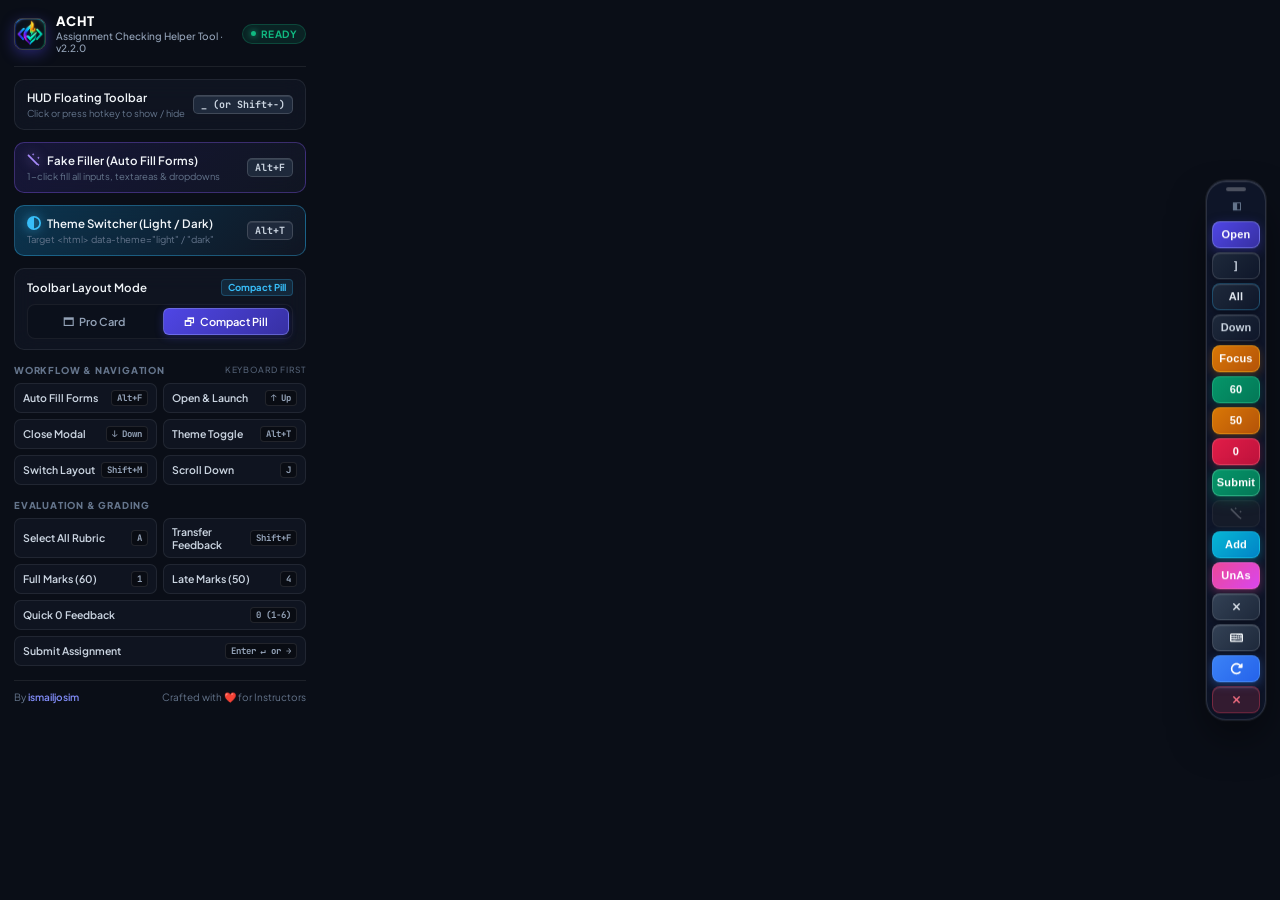
<file: index.html>
<!doctype html>
<html lang="en">

<head>
  <meta charset="UTF-8" />
  <meta http-equiv="X-UA-Compatible" content="IE=edge" />
  <meta name="viewport" content="width=device-width, initial-scale=1.0" />
  <title>ACHT - Assignment Checking Helper Tool</title>
  <link rel="icon" type="image/png" href="./assets/logo.png" />

  <link rel="stylesheet" href="./tools.css" />
  <link rel="stylesheet" href="./CSS/style.css" />
  <link rel="preconnect" href="https://fonts.googleapis.com" />
  <link rel="preconnect" href="https://fonts.gstatic.com" crossorigin />
  <link
    href="https://fonts.googleapis.com/css2?family=Plus+Jakarta+Sans:wght@400;500;600;700;800&family=JetBrains+Mono:wght@500;700&display=swap"
    rel="stylesheet" />
</head>

<body>
  <div>
    <!-- Brand Header -->
    <div class="brand-header">
      <div class="brand-left">
        <img src="./assets/logo.png" class="brand-logo" alt="ACHT Logo" />
        <div class="brand-info">
          <h1>ACHT</h1>
          <p>Assignment Checking Helper Tool · v2.2.0</p>
        </div>
      </div>
      <div class="status-badge">
        <span class="status-dot"></span>
        Ready
      </div>
    </div>

    <!-- Toggle HUD Toolbar Card -->
    <div id="toggle-tools-btn" class="control-card" title="Click to toggle HUD toolbar">
      <div>
        <div class="control-label">
          <span>HUD Floating Toolbar</span>
        </div>
        <div class="control-sub">Click or press hotkey to show / hide</div>
      </div>
      <span class="kbd-pill">_ (or Shift+-)</span>
    </div>

    <!-- Auto Filler Action Card (Fake Filler) -->
    <div id="popup-autofill-btn" class="control-card autofill-card" title="Click to auto fill forms on active tab (Alt+F)">
      <div>
        <div class="control-label">
          <svg class="autofill-sparkle" viewBox="0 0 512 512" width="14" height="14" fill="currentColor" style="vertical-align: -0.125em;"><path d="M224 96l16-32 32-16-32-16-16-32-16 32-32 16 32 16 16 32zm192 128l16-32 32-16-32-16-16-32-16 32-32 16 32 16 16 32zm-22.6 157.4l-317.8-318c-12.5-12.5-32.8-12.5-45.3 0s-12.5 32.8 0 45.3l318 318c12.5 12.5 32.8 12.5 45.3 0s12.3-32.8-.2-45.3zM416 384l-16 32-32 16 32 16 16 32 16-32 32-16-32-16-16-32z"/></svg>
          <span>Fake Filler (Auto Fill Forms)</span>
        </div>
        <div class="control-sub" id="autofill-status-text">1-click fill all inputs, textareas & dropdowns</div>
      </div>
      <span class="kbd-pill">Alt+F</span>
    </div>

    <!-- Light & Dark Theme Toggle Card -->
    <div id="popup-theme-btn" class="control-card theme-card" title="Click to toggle Light / Dark Mode on active tab (Alt+T)">
      <div>
        <div class="control-label">
          <svg class="theme-icon" viewBox="0 0 512 512" width="14" height="14" fill="currentColor" style="vertical-align: -0.125em;"><path d="M448 256c0-106-86-192-192-192V448c106 0 192-86 192-192zM0 256a256 256 0 1 1 512 0A256 256 0 1 1 0 256z"/></svg>
          <span>Theme Switcher (Light / Dark)</span>
        </div>
        <div class="control-sub" id="theme-status-text">Target &lt;html&gt; data-theme="light" / "dark"</div>
      </div>
      <span class="kbd-pill">Alt+T</span>
    </div>

    <!-- Layout Selection Mode (Pro vs Compact) -->
    <div class="control-card layout-selector-card">
      <div class="layout-card-header">
        <span class="control-label">Toolbar Layout Mode</span>
        <span class="layout-status-badge" id="layout-indicator">Pro Card</span>
      </div>
      <div class="layout-toggle-group">
        <button type="button" class="layout-toggle-btn active" id="opt-layout-pro" title="Full Evaluator card with rubrics & quick scores">
          <span class="layout-icon">🗖</span>
          <span>Pro Card</span>
        </button>
        <button type="button" class="layout-toggle-btn" id="opt-layout-compact" title="Slim vertical pill toolbar for laptops & small screens">
          <span class="layout-icon">🗗</span>
          <span>Compact Pill</span>
        </button>
      </div>
    </div>

    <!-- Keyboard Hotkey Cheatsheet -->
    <div class="section-title">
      <span>Workflow & Navigation</span>
      <span style="font-weight: 500; font-size: 8.5px; opacity: 0.8;">KEYBOARD FIRST</span>
    </div>
    <div class="shortcut-grid">
      <div class="shortcut-item">
        <span class="shortcut-name">Auto Fill Forms</span>
        <span class="shortcut-kbd">Alt+F</span>
      </div>
      <div class="shortcut-item">
        <span class="shortcut-name">Open & Launch</span>
        <span class="shortcut-kbd">↑ Up</span>
      </div>
      <div class="shortcut-item">
        <span class="shortcut-name">Close Modal</span>
        <span class="shortcut-kbd">↓ Down</span>
      </div>
      <div class="shortcut-item">
        <span class="shortcut-name">Theme Toggle</span>
        <span class="shortcut-kbd">Alt+T</span>
      </div>
      <div class="shortcut-item">
        <span class="shortcut-name">Switch Layout</span>
        <span class="shortcut-kbd">Shift+M</span>
      </div>
      <div class="shortcut-item">
        <span class="shortcut-name">Scroll Down</span>
        <span class="shortcut-kbd">J</span>
      </div>
    </div>


    <div class="section-title">
      <span>Evaluation & Grading</span>
    </div>
    <div class="shortcut-grid">
      <div class="shortcut-item">
        <span class="shortcut-name">Select All Rubric</span>
        <span class="shortcut-kbd">A</span>
      </div>
      <div class="shortcut-item">
        <span class="shortcut-name">Transfer Feedback</span>
        <span class="shortcut-kbd">Shift+F</span>
      </div>
      <div class="shortcut-item">
        <span class="shortcut-name">Full Marks (60)</span>
        <span class="shortcut-kbd">1</span>
      </div>
      <div class="shortcut-item">
        <span class="shortcut-name">Late Marks (50)</span>
        <span class="shortcut-kbd">4</span>
      </div>
      <div class="shortcut-item" style="grid-column: span 2;">
        <span class="shortcut-name">Quick 0 Feedback</span>
        <span class="shortcut-kbd">0 (1-6)</span>
      </div>
      <div class="shortcut-item" style="grid-column: span 2;">
        <span class="shortcut-name">Submit Assignment</span>
        <span class="shortcut-kbd">Enter ↵ or →</span>
      </div>
    </div>
  </div>

  <!-- Footer with Credits -->
  <div class="popup-footer">
    <span>By <a class="author-link" href="https://www.ismailjosim.com/" target="_blank"
        rel="noopener">ismailjosim</a></span>
    <span>Crafted with ❤️ for Instructors</span>
  </div>

  <!-- Scripts -->
  <script src="./js/buttons.js"></script>
  <script src="./js/display.js"></script>
  <script src="./js/autoFiller.js"></script>
  <script src="./js/github.js"></script>
  <script src="./js/meet.js"></script>
  <script src="./js/liveSite.js"></script>
  <script src="./js/instructorPortal.js"></script>
  <script src="./js/app.js"></script>
  <script src="./js/popup.js"></script>

</body>

</html>
</file>
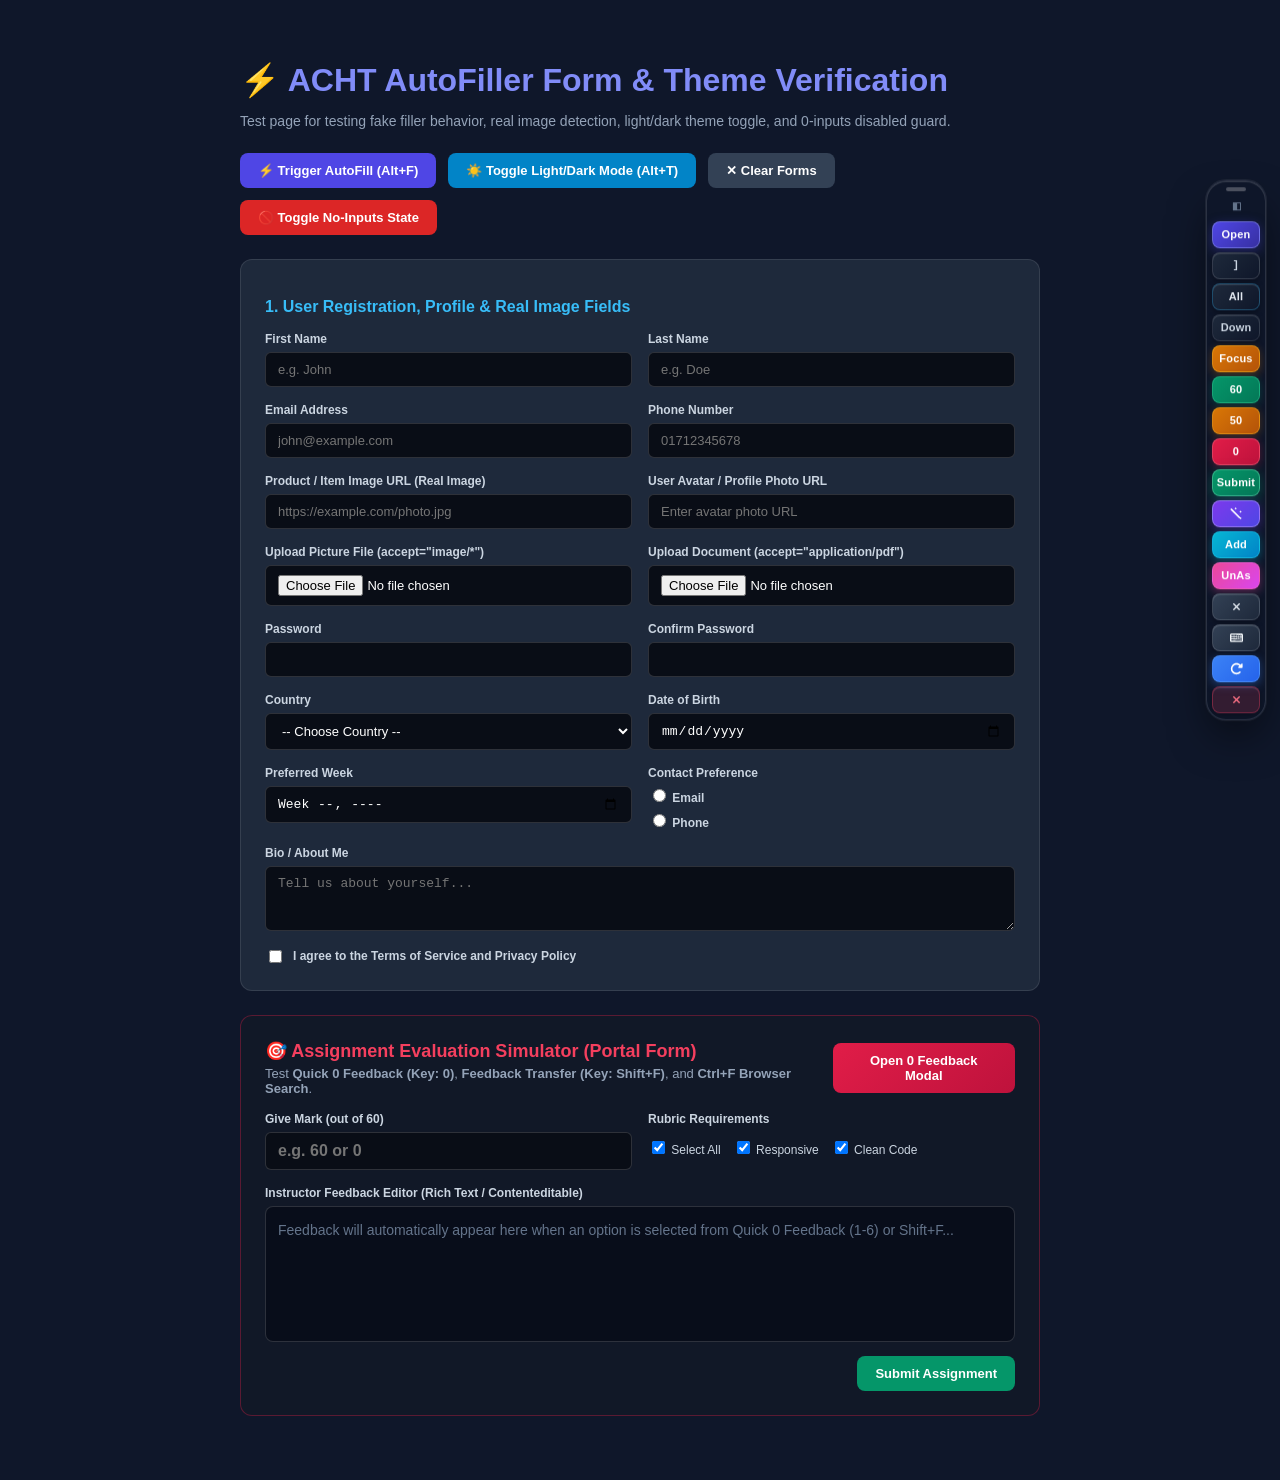
<file: test/autofill-demo.html>
<!DOCTYPE html>
<html lang="en">
<head>
  <meta charset="UTF-8">
  <title>ACHT AutoFiller Test Page</title>
  <link rel="stylesheet" href="../tools.css">
  <style>
    body {
      font-family: -apple-system, BlinkMacSystemFont, "Segoe UI", Roboto, sans-serif;
      background: #0f172a;
      color: #f8fafc;
      padding: 40px;
      max-width: 800px;
      margin: 0 auto;
    }
    h1 { color: #818cf8; margin-bottom: 8px; }
    p { color: #94a3b8; margin-bottom: 24px; font-size: 14px; }
    .form-box {
      background: #1e293b;
      padding: 24px;
      border-radius: 12px;
      border: 1px solid rgba(255, 255, 255, 0.1);
      margin-bottom: 24px;
    }
    .form-grid {
      display: grid;
      grid-template-columns: 1fr 1fr;
      gap: 16px;
    }
    .form-group {
      display: flex;
      flex-direction: column;
      gap: 6px;
    }
    .form-group.full {
      grid-column: span 2;
    }
    label {
      font-size: 12px;
      font-weight: 600;
      color: #cbd5e1;
    }
    input, textarea, select {
      padding: 9px 12px;
      background: #090d16;
      border: 1px solid rgba(255, 255, 255, 0.15);
      border-radius: 6px;
      color: #fff;
      font-size: 13px;
    }
    input:focus, textarea:focus, select:focus {
      border-color: #818cf8;
      outline: none;
    }
    .btn-group {
      display: flex;
      gap: 12px;
      margin-top: 16px;
    }
    button.demo-btn {
      padding: 10px 18px;
      border-radius: 8px;
      font-size: 13px;
      font-weight: 600;
      cursor: pointer;
      border: none;
      background: #4f46e5;
      color: white;
    }
    button.demo-btn.clear {
      background: #334155;
    }
    button.demo-btn.theme {
      background: #0284c7;
    }
    button.demo-btn.danger {
      background: #dc2626;
    }

    /* Target <html> with data-theme="light" */
    html[data-theme="light"] body {
      background: #f8fafc;
      color: #0f172a;
    }
    html[data-theme="light"] h1 {
      color: #4338ca;
    }
    html[data-theme="light"] p {
      color: #475569;
    }
    html[data-theme="light"] .form-box {
      background: #ffffff;
      border-color: #cbd5e1;
      box-shadow: 0 4px 18px rgba(0, 0, 0, 0.06);
    }
    html[data-theme="light"] label {
      color: #334155;
    }
    html[data-theme="light"] input, 
    html[data-theme="light"] textarea, 
    html[data-theme="light"] select {
      background: #f1f5f9;
      color: #0f172a;
      border-color: #cbd5e1;
    }
  </style>
</head>
<body>
  <h1>⚡ ACHT AutoFiller Form & Theme Verification</h1>
  <p>Test page for testing fake filler behavior, real image detection, light/dark theme toggle, and 0-inputs disabled guard.</p>

  <div class="btn-group" style="margin-bottom: 24px; flex-wrap: wrap;">
    <button class="demo-btn" onclick="window.autoFillForms()">⚡ Trigger AutoFill (Alt+F)</button>
    <button class="demo-btn theme" onclick="window.togglePageTheme()">☀️ Toggle Light/Dark Mode (Alt+T)</button>
    <button class="demo-btn clear" onclick="window.clearForms()">✕ Clear Forms</button>
    <button class="demo-btn danger" onclick="toggleEmptyInputsDemo()">🚫 Toggle No-Inputs State</button>
  </div>

  <div id="form-container">
    <form id="registration-form" class="form-box">
      <h2 style="font-size: 16px; margin-bottom: 16px; color: #38bdf8;">1. User Registration, Profile & Real Image Fields</h2>
      <div class="form-grid">
        <div class="form-group">
          <label for="first-name">First Name</label>
          <input type="text" id="first-name" name="firstName" placeholder="e.g. John" required>
        </div>
        <div class="form-group">
          <label for="last-name">Last Name</label>
          <input type="text" id="last-name" name="lastName" placeholder="e.g. Doe" required>
        </div>
        <div class="form-group">
          <label for="user-email">Email Address</label>
          <input type="email" id="user-email" name="email" placeholder="john@example.com" required>
        </div>
        <div class="form-group">
          <label for="user-phone">Phone Number</label>
          <input type="tel" id="user-phone" name="phone" placeholder="01712345678">
        </div>

        <!-- Real Image Fields -->
        <div class="form-group">
          <label for="item-image">Product / Item Image URL (Real Image)</label>
          <input type="url" id="item-image" name="imageUrl" placeholder="https://example.com/photo.jpg" required>
        </div>
        <div class="form-group">
          <label for="avatar-photo">User Avatar / Profile Photo URL</label>
          <input type="text" id="avatar-photo" name="avatarUrl" placeholder="Enter avatar photo URL">
        </div>
        <div class="form-group">
          <label for="file-upload">Upload Picture File (accept="image/*")</label>
          <input type="file" id="file-upload" name="profilePic" accept="image/*">
        </div>
        <div class="form-group">
          <label for="document-upload">Upload Document (accept="application/pdf")</label>
          <input type="file" id="document-upload" name="document" accept="application/pdf">
        </div>

        <div class="form-group">
          <label for="password">Password</label>
          <input type="password" id="password" name="password" required>
        </div>
        <div class="form-group">
          <label for="confirm-password">Confirm Password</label>
          <input type="password" id="confirm-password" name="confirmPassword" required>
        </div>
        <div class="form-group">
          <label for="country">Country</label>
          <select id="country" name="country">
            <option value="">-- Choose Country --</option>
            <option value="BD">Bangladesh</option>
            <option value="US">United States</option>
            <option value="UK">United Kingdom</option>
            <option value="CA">Canada</option>
          </select>
        </div>
        <div class="form-group">
          <label for="birth-date">Date of Birth</label>
          <input type="date" id="birth-date" name="dob">
        </div>
        <div class="form-group">
          <label for="birth-week">Preferred Week</label>
          <input type="week" id="birth-week" name="week">
        </div>
        <div class="form-group">
          <label>Contact Preference</label>
          <label><input type="radio" name="contactPreference" value="email"> Email</label>
          <label><input type="radio" name="contactPreference" value="phone"> Phone</label>
        </div>
        <div class="form-group full">
          <label for="user-bio">Bio / About Me</label>
          <textarea id="user-bio" name="bio" rows="3" placeholder="Tell us about yourself..."></textarea>
        </div>
        <div class="form-group full" style="flex-direction: row; align-items: center; gap: 8px;">
          <input type="checkbox" id="terms" name="terms" required>
          <label for="terms">I agree to the Terms of Service and Privacy Policy</label>
        </div>
      </div>
    </form>
  </div>

  <!-- Simulated Instructor Portal Assignment Evaluation Modal -->
  <div class="form-box" style="border: 1px solid rgba(225, 29, 72, 0.35); background: #111827;">
    <div style="display: flex; justify-content: space-between; align-items: center; margin-bottom: 16px;">
      <div>
        <h2 style="color: #f43f5e; margin: 0; font-size: 18px;">🎯 Assignment Evaluation Simulator (Portal Form)</h2>
        <p style="color: #94a3b8; margin: 4px 0 0; font-size: 13px;">
          Test <strong>Quick 0 Feedback (Key: 0)</strong>, <strong>Feedback Transfer (Key: Shift+F)</strong>, and <strong>Ctrl+F Browser Search</strong>.
        </p>
      </div>
      <button type="button" class="demo-btn" style="background: linear-gradient(135deg, #e11d48, #be123c);" onclick="if(window.openZeroFeedbackModal) window.openZeroFeedbackModal();">
        Open 0 Feedback Modal
      </button>
    </div>

    <div class="assignment-evaluation-form">
      <div class="form-grid">
        <div class="form-group">
          <label for="Mark">Give Mark (out of 60)</label>
          <input type="number" id="Mark" name="mark" placeholder="e.g. 60 or 0" style="font-weight: 700; font-size: 16px; color: #fb7185;">
        </div>
        <div class="form-group">
          <label>Rubric Requirements</label>
          <div style="display: flex; gap: 12px; margin-top: 6px;">
            <label style="font-weight: normal; font-size: 12px;"><input type="checkbox" id="select-all" checked> Select All</label>
            <label style="font-weight: normal; font-size: 12px;"><input type="checkbox" checked> Responsive</label>
            <label style="font-weight: normal; font-size: 12px;"><input type="checkbox" checked> Clean Code</label>
          </div>
        </div>
        <div class="form-group full">
          <label for="feedback-editor">Instructor Feedback Editor (Rich Text / Contenteditable)</label>
          <div id="feedback-editor" class="ck-editor__editable" contenteditable="true" style="min-height: 110px; padding: 12px; background: #080d1a; border: 1px solid rgba(255, 255, 255, 0.15); border-radius: 8px; color: #f1f5f9; font-size: 13.5px; line-height: 1.6; outline: none;">
            <p style="color: #64748b; margin: 0;">Feedback will automatically appear here when an option is selected from Quick 0 Feedback (1-6) or Shift+F...</p>
          </div>
        </div>
      </div>
      <div class="btn-group" style="justify-content: flex-end; margin-top: 14px;">
        <button type="button" class="demo-btn" style="background: #059669;" onclick="alert('Assignment submitted with ' + (document.getElementById('Mark').value || '0') + ' marks!')">
          Submit Assignment
        </button>
      </div>
    </div>
  </div>

  <div id="empty-state" class="form-box" style="display: none; text-align: center; padding: 40px;">
    <h3 style="color: #fbbf24; margin-bottom: 8px;">⚠️ No Form Inputs Available on this Page</h3>
    <p style="color: #94a3b8; margin: 0;">This simulates a page without form inputs. Try clicking AutoFill or pressing Alt+F to test the disabled alert guard!</p>
  </div>

  <script src="../js/buttons.js"></script>
  <script src="../js/display.js"></script>
  <script src="../js/autoFiller.js"></script>
  <script src="../js/instructorPortal.js"></script>
  <script>
    // Initialize Instructor Portal toolbar in demo
    if (typeof window.iPortal === "function") {
      window.iPortal();
    }

    let isShowingEmpty = false;
    function toggleEmptyInputsDemo() {
      isShowingEmpty = !isShowingEmpty;
      const formBox = document.getElementById("form-container");
      const emptyState = document.getElementById("empty-state");
      if (isShowingEmpty) {
        formBox.style.display = "none";
        emptyState.style.display = "block";
      } else {
        formBox.style.display = "block";
        emptyState.style.display = "none";
      }
      if (typeof window.updateAutoFillBtnState === "function") {
        window.updateAutoFillBtnState();
      }
    }
  </script>
</body>
</html>
</file>
<file: tools.css>
/* ==========================================================================
   EVALUATOR PRO - Titanium / Obsidian HUD Floating Interface
   Modern developer tool aesthetics inspired by Linear, Raycast & Vercel
   ========================================================================== */

/* Universal self-contained SVG icon layout */
#toolsId svg,
.tool-btn svg,
.tool-btn-util svg,
.tool-btn-icon-subtle svg,
.acht-zero-item svg,
.acht-toast-icon svg {
  display: inline-block !important;
  vertical-align: -0.125em !important;
  flex-shrink: 0 !important;
  fill: currentColor !important;
}

#toolsId {
  all: initial;
  font-family: -apple-system, BlinkMacSystemFont, "Segoe UI", Roboto, "Helvetica Neue", Arial, sans-serif;
  z-index: 2147483647;
}

#tools-container {
  position: fixed !important;
  right: 14px !important;
  top: 50% !important;
  transform: translateY(-50%) !important;
  z-index: 2147483647 !important;
  display: flex !important;
  align-items: center !important;
  justify-content: center !important;
  user-select: none !important;
}

#my-btns {
  position: relative !important;
  display: flex !important;
  flex-direction: column !important;
  align-items: stretch !important;
  box-sizing: border-box !important;
  user-select: none !important;
  animation: toolDockSlideIn 0.22s cubic-bezier(0.16, 1, 0.3, 1) !important;
  transition: width 0.22s cubic-bezier(0.16, 1, 0.3, 1), padding 0.2s ease, border-radius 0.2s ease !important;
}

/* Pro / Full Card Layout (Image 1) */
#my-btns.layout-pro,
#my-btns:not(.layout-compact) {
  width: 178px !important;
  padding: 10px !important;
  border-radius: 14px !important;
  background: rgba(11, 15, 25, 0.92) !important;
  backdrop-filter: blur(28px) saturate(190%) !important;
  -webkit-backdrop-filter: blur(28px) saturate(190%) !important;
  border: 1px solid rgba(255, 255, 255, 0.1) !important;
  box-shadow:
    0 24px 50px -12px rgba(0, 0, 0, 0.8),
    0 0 0 1px rgba(255, 255, 255, 0.04),
    inset 0 1px 0 rgba(255, 255, 255, 0.14) !important;
}

/* Compact / Slim Vertical Pill Layout (All buttons supported cleanly) */
#my-btns.layout-compact {
  width: 60px !important;
  min-width: 60px !important;
  max-width: 60px !important;
  padding: 6px 5px !important;
  gap: 4px !important;
  border-radius: 20px !important;
  background: rgba(15, 23, 42, 0.95) !important;
  backdrop-filter: blur(24px) saturate(180%) !important;
  -webkit-backdrop-filter: blur(24px) saturate(180%) !important;
  border: 1px solid rgba(255, 255, 255, 0.12) !important;
  box-shadow:
    0 20px 45px -10px rgba(0, 0, 0, 0.75),
    0 0 0 1px rgba(255, 255, 255, 0.08),
    inset 0 1px 0 rgba(255, 255, 255, 0.15) !important;
  max-height: 96vh !important;
  overflow-y: auto !important;
  scrollbar-width: none !important;
}

#my-btns.layout-compact::-webkit-scrollbar {
  display: none !important;
}

#my-btns.layout-compact .tool-btn {
  width: 100% !important;
  min-width: 0 !important;
  height: 27px !important;
  padding: 0 2px !important;
  font-size: 11px !important;
  font-weight: 700 !important;
  letter-spacing: 0.2px !important;
  justify-content: center !important;
  text-align: center !important;
  border-radius: 8px !important;
}

#my-btns.layout-compact .tool-kbd {
  display: none !important;
}

@keyframes toolDockSlideIn {
  from {
    opacity: 0;
    transform: translateX(14px) scale(0.96);
  }
  to {
    opacity: 1;
    transform: translateX(0) scale(1);
  }
}

.dock-handle {
  width: 28px !important;
  height: 3px !important;
  margin: 0 auto 6px auto !important;
  background: rgba(255, 255, 255, 0.18) !important;
  border-radius: 9999px !important;
  cursor: pointer !important;
  transition: all 0.15s ease !important;
}

.dock-handle:hover {
  background: rgba(255, 255, 255, 0.45) !important;
}

.compact-handle {
  width: 20px !important;
  height: 3.5px !important;
  margin: 0 auto 2px auto !important;
  background: rgba(255, 255, 255, 0.25) !important;
  border-radius: 9999px !important;
  cursor: pointer !important;
  transition: all 0.15s ease !important;
}

.compact-handle:hover {
  background: rgba(255, 255, 255, 0.6) !important;
}

/* Side drawer tab (like Image 2) for quick 1-click toggle */
.tool-dock-drawer-tab {
  all: unset !important;
  box-sizing: border-box !important;
  position: absolute !important;
  left: -16px !important;
  top: 50% !important;
  transform: translateY(-50%) !important;
  width: 16px !important;
  height: 40px !important;
  background: rgba(15, 23, 42, 0.94) !important;
  border: 1px solid rgba(255, 255, 255, 0.14) !important;
  border-right: none !important;
  border-radius: 7px 0 0 7px !important;
  display: flex !important;
  align-items: center !important;
  justify-content: center !important;
  cursor: pointer !important;
  color: #94a3b8 !important;
  font-size: 8.5px !important;
  transition: all 0.15s ease !important;
  box-shadow: -4px 0 10px rgba(0, 0, 0, 0.45) !important;
  z-index: 10 !important;
}

.tool-dock-drawer-tab:hover {
  background: rgba(30, 41, 59, 0.98) !important;
  color: #38bdf8 !important;
  width: 18px !important;
  left: -18px !important;
}

.tool-compact-toggle {
  all: unset !important;
  box-sizing: border-box !important;
  cursor: pointer !important;
  width: 100% !important;
  height: 18px !important;
  display: flex !important;
  align-items: center !important;
  justify-content: center !important;
  font-size: 10px !important;
  font-weight: 700 !important;
  color: #64748b !important;
  border-radius: 5px !important;
  margin-bottom: 2px !important;
  transition: all 0.15s ease !important;
}

.tool-compact-toggle:hover {
  color: #38bdf8 !important;
  background: rgba(255, 255, 255, 0.08) !important;
}


/* --------------------------------------------------------------------------
   Dock Header & Activity Status
   -------------------------------------------------------------------------- */
.tool-dock-header {
  display: flex !important;
  align-items: center !important;
  justify-content: space-between !important;
  padding: 0 2px 6px 2px !important;
}

.tool-dock-title {
  display: flex !important;
  align-items: center !important;
  gap: 6px !important;
  font-size: 10px !important;
  font-weight: 700 !important;
  letter-spacing: 0.9px !important;
  color: #94a3b8 !important;
  text-transform: uppercase !important;
}

.tool-dock-controls {
  display: flex !important;
  align-items: center !important;
  gap: 3px !important;
}


.tool-dock-logo {
  width: 14px !important;
  height: 14px !important;
  border-radius: 3.5px !important;
  object-fit: cover !important;
  flex-shrink: 0 !important;
  display: inline-block !important;
  box-shadow: 0 0 8px rgba(99, 102, 241, 0.45) !important;
}

.tool-status-dot {
  width: 6px !important;
  height: 6px !important;
  border-radius: 50% !important;
  background: #10b981 !important;
  box-shadow: 0 0 8px #10b981 !important;
  animation: toolPulse 2.5s infinite !important;
}

@keyframes toolPulse {
  0%, 100% { opacity: 1; transform: scale(1); }
  50% { opacity: 0.6; transform: scale(0.85); }
}

.tool-btn-icon-subtle {
  all: unset !important;
  cursor: pointer !important;
  width: 20px !important;
  height: 20px !important;
  display: flex !important;
  align-items: center !important;
  justify-content: center !important;
  font-size: 11px !important;
  font-weight: 600 !important;
  color: #64748b !important;
  border-radius: 4px !important;
  transition: all 0.15s ease !important;
}

.tool-btn-icon-subtle:hover {
  color: #f1f5f9 !important;
  background: rgba(255, 255, 255, 0.1) !important;
}

/* --------------------------------------------------------------------------
   Dock Sections, Labels & Dividers
   -------------------------------------------------------------------------- */
.tool-dock-section {
  display: flex !important;
  flex-direction: column !important;
  gap: 5px !important;
}

.tool-dock-label {
  font-size: 8.5px !important;
  font-weight: 700 !important;
  letter-spacing: 0.8px !important;
  color: #64748b !important;
  text-transform: uppercase !important;
  margin-top: 1px !important;
  margin-bottom: 2px !important;
  padding-left: 2px !important;
}

.tool-dock-divider {
  height: 1px !important;
  background: rgba(255, 255, 255, 0.08) !important;
  margin: 5px 0 !important;
}

/* --------------------------------------------------------------------------
   Grid Layout & Micro KBD Badges
   -------------------------------------------------------------------------- */
.tool-grid-2 {
  display: grid !important;
  grid-template-columns: 1fr 1fr !important;
  gap: 5px !important;
}

.tool-grid-3 {
  display: grid !important;
  grid-template-columns: 1fr 1fr 1fr !important;
  gap: 4px !important;
}

.tool-kbd {
  font-size: 9.5px !important;
  font-family: ui-monospace, SFMono-Regular, Menlo, Monaco, Consolas, monospace !important;
  font-weight: 700 !important;
  padding: 1px 4.5px !important;
  border-radius: 4px !important;
  background: rgba(0, 0, 0, 0.35) !important;
  border: 1px solid rgba(255, 255, 255, 0.15) !important;
  color: rgba(255, 255, 255, 0.9) !important;
  letter-spacing: 0 !important;
  box-shadow: inset 0 1px 0 rgba(255, 255, 255, 0.08) !important;
}

/* --------------------------------------------------------------------------
   Master Base Button
   -------------------------------------------------------------------------- */
.tool-btn {
  all: unset !important;
  box-sizing: border-box !important;
  width: 100% !important;
  height: 31px !important;
  display: flex !important;
  align-items: center !important;
  justify-content: space-between !important;
  padding: 0 10px !important;
  border-radius: 7px !important;
  font-family: -apple-system, BlinkMacSystemFont, "Segoe UI", Roboto, "Helvetica Neue", Arial, sans-serif !important;
  font-size: 11.5px !important;
  font-weight: 600 !important;
  letter-spacing: 0.15px !important;
  cursor: pointer !important;
  user-select: none !important;
  transition: all 0.14s cubic-bezier(0.16, 1, 0.3, 1) !important;
  box-shadow:
    0 2px 6px rgba(0, 0, 0, 0.3),
    inset 0 1px 0 rgba(255, 255, 255, 0.12) !important;
}

.tool-btn:hover {
  transform: translateY(-1px) !important;
  filter: brightness(1.08) !important;
}

.tool-btn:active {
  transform: translateY(0.5px) scale(0.98) !important;
  filter: brightness(0.94) !important;
}

/* --------------------------------------------------------------------------
   Engineered Button Variants (Crisp, High-Contrast Developer Tones)
   -------------------------------------------------------------------------- */
/* Open Workflow Button - Deep Cobalt/Indigo */
.tool-btn-open {
  background: linear-gradient(135deg, #4f46e5 0%, #3730a3 100%) !important;
  color: #ffffff !important;
  border: 1px solid rgba(165, 180, 252, 0.4) !important;
  box-shadow: 0 3px 12px rgba(79, 70, 229, 0.35) !important;
}

/* Feedback & Auto-Fill - Deep Amber Bronze */
.tool-btn-focus {
  background: linear-gradient(135deg, #d97706 0%, #b45309 100%) !important;
  color: #ffffff !important;
  border: 1px solid rgba(251, 191, 36, 0.45) !important;
  box-shadow: 0 3px 10px rgba(217, 119, 6, 0.3) !important;
}

/* Submit Action - High-Performance Master Emerald */
.tool-btn-submit {
  background: linear-gradient(135deg, #059669 0%, #047857 100%) !important;
  color: #ffffff !important;
  border: 1px solid rgba(110, 231, 183, 0.45) !important;
  font-weight: 700 !important;
  box-shadow: 0 4px 14px rgba(5, 150, 105, 0.4) !important;
}

/* Select All Rubrics - Slate Charcoal with Cyan Edge */
.tool-btn-select-all {
  background: linear-gradient(135deg, #1e293b 0%, #0f172a 100%) !important;
  color: #e2e8f0 !important;
  border: 1px solid rgba(56, 189, 248, 0.3) !important;
}

/* Navigation / Jump Down */
.tool-btn-nav {
  background: linear-gradient(135deg, #1e293b 0%, #0f172a 100%) !important;
  color: #cbd5e1 !important;
  border: 1px solid rgba(255, 255, 255, 0.1) !important;
}

/* Quick Score 60 - Clean Precision Emerald */
.tool-btn-score-60 {
  background: linear-gradient(135deg, #059669 0%, #047857 100%) !important;
  color: #ffffff !important;
  border: 1px solid rgba(52, 211, 153, 0.45) !important;
  font-weight: 700 !important;
  box-shadow: 0 2px 8px rgba(5, 150, 105, 0.28) !important;
}

/* Quick Score 50 - Late Submission Warm Amber */
.tool-btn-score-50 {
  background: linear-gradient(135deg, #d97706 0%, #b45309 100%) !important;
  color: #ffffff !important;
  border: 1px solid rgba(251, 191, 36, 0.4) !important;
  font-weight: 700 !important;
  box-shadow: 0 2px 8px rgba(217, 119, 6, 0.28) !important;
}

/* Quick Score 0 - Recheck / Incomplete High-Contrast Rose/Red */
.tool-btn-score-0 {
  background: linear-gradient(135deg, #e11d48 0%, #be123c 100%) !important;
  color: #ffffff !important;
  border: 1px solid rgba(251, 113, 133, 0.45) !important;
  font-weight: 700 !important;
  box-shadow: 0 2px 8px rgba(225, 29, 72, 0.3) !important;
}

/* GitHub Commit View - Deep Electric Cyan/Blue */
.tool-btn-view {
  background: linear-gradient(135deg, #0284c7 0%, #0369a1 100%) !important;
  color: #ffffff !important;
  border: 1px solid rgba(56, 189, 248, 0.4) !important;
  box-shadow: 0 3px 12px rgba(2, 132, 199, 0.35) !important;
}

/* Tab Close Button */
.tool-btn-arrow-active {
  background: linear-gradient(135deg, #334155 0%, #1e293b 100%) !important;
  color: #f1f5f9 !important;
  border: 1px solid rgba(255, 255, 255, 0.14) !important;
}

/* Meet Auto-Admit */
.tool-btn-admit {
  background: rgba(16, 185, 129, 0.18) !important;
  color: #34d399 !important;
  border: 1px solid rgba(16, 185, 129, 0.35) !important;
}

/* Bracket Key ] */
.tool-btn-bracket {
  background: linear-gradient(135deg, #1e293b 0%, #0f172a 100%) !important;
  color: #cbd5e1 !important;
  border: 1px solid rgba(255, 255, 255, 0.14) !important;
  font-family: ui-monospace, SFMono-Regular, Menlo, Monaco, Consolas, monospace !important;
  font-size: 13px !important;
  font-weight: 700 !important;
}

/* AutoFill Button (Fake Filler) */
.tool-btn-autofill {
  background: linear-gradient(135deg, #7c3aed 0%, #4f46e5 100%) !important;
  color: #ffffff !important;
  border: 1px solid rgba(196, 181, 253, 0.45) !important;
  box-shadow: 0 3px 12px rgba(124, 58, 237, 0.35) !important;
}

.tool-btn-autofill:hover {
  background: linear-gradient(135deg, #8b5cf6 0%, #6366f1 100%) !important;
  box-shadow: 0 4px 16px rgba(139, 92, 246, 0.45) !important;
}

/* Disabled state for AutoFill or tools when no fields are available */
.tool-btn-disabled,
.tool-btn:disabled,
button.tool-btn[disabled] {
  opacity: 0.45 !important;
  cursor: not-allowed !important;
  filter: grayscale(0.8) !important;
  box-shadow: none !important;
  border-color: rgba(255, 255, 255, 0.12) !important;
  background: rgba(30, 41, 59, 0.7) !important;
  color: #94a3b8 !important;
}

.tool-btn-disabled:hover,
.tool-btn:disabled:hover,
button.tool-btn[disabled]:hover {
  transform: none !important;
  filter: grayscale(0.8) !important;
  box-shadow: none !important;
}

/* Theme Toggle Button (Light/Dark Mode) */
.tool-btn-theme {
  background: linear-gradient(135deg, #0284c7 0%, #0369a1 100%) !important;
  color: #ffffff !important;
  border: 1px solid rgba(56, 189, 248, 0.45) !important;
  box-shadow: 0 3px 12px rgba(2, 132, 199, 0.35) !important;
}

.tool-btn-theme:hover {
  background: linear-gradient(135deg, #0ea5e9 0%, #0284c7 100%) !important;
  box-shadow: 0 4px 16px rgba(14, 165, 233, 0.45) !important;
}

/* Add Button (+10) */
.tool-btn-add {
  background: linear-gradient(135deg, #06b6d4 0%, #0284c7 100%) !important;
  color: #ffffff !important;
  border: 1px solid rgba(34, 211, 238, 0.45) !important;
  box-shadow: 0 3px 10px rgba(6, 182, 212, 0.35) !important;
}

/* UnAs Button */
.tool-btn-unas {
  background: linear-gradient(135deg, #ec4899 0%, #d946ef 100%) !important;
  color: #ffffff !important;
  border: 1px solid rgba(244, 114, 182, 0.45) !important;
  box-shadow: 0 3px 10px rgba(236, 72, 153, 0.35) !important;
}

/* Close Modal Button */
.tool-btn-close {
  background: linear-gradient(135deg, #334155 0%, #1e293b 100%) !important;
  color: #e2e8f0 !important;
  border: 1px solid rgba(255, 255, 255, 0.12) !important;
}

/* Reload Button */
.tool-btn-reload {
  background: linear-gradient(135deg, #3b82f6 0%, #2563eb 100%) !important;
  color: #ffffff !important;
  border: 1px solid rgba(96, 165, 250, 0.45) !important;
  box-shadow: 0 3px 10px rgba(59, 130, 246, 0.35) !important;
}

/* Close Stack (X) */
.tool-btn-cross {
  background: rgba(244, 63, 94, 0.16) !important;
  color: #fb7185 !important;
  border: 1px solid rgba(244, 63, 94, 0.35) !important;
  font-size: 13px !important;
  font-weight: 700 !important;
}

.tool-btn-cross:hover {
  background: #f43f5e !important;
  color: #ffffff !important;
  border-color: #f43f5e !important;
  box-shadow: 0 4px 12px rgba(244, 63, 94, 0.45) !important;
}

/* Arrow Keys Inactive */
.tool-btn-arrow-inactive {
  background: linear-gradient(135deg, #334155 0%, #1e293b 100%) !important;
  color: #94a3b8 !important;
  border: 1px solid rgba(255, 255, 255, 0.1) !important;
}

/* --------------------------------------------------------------------------
   Utility Micro Toolbar & Footer
   -------------------------------------------------------------------------- */
.tool-dock-footer {
  display: flex !important;
  align-items: center !important;
  justify-content: space-between !important;
  gap: 4px !important;
  padding-top: 2px !important;
}

.tool-btn-util {
  all: unset !important;
  box-sizing: border-box !important;
  height: 25px !important;
  flex: 1 !important;
  min-width: 25px !important;
  display: flex !important;
  align-items: center !important;
  justify-content: center !important;
  border-radius: 6px !important;
  font-family: -apple-system, BlinkMacSystemFont, "Segoe UI", Roboto, sans-serif !important;
  font-size: 11px !important;
  font-weight: 600 !important;
  background: rgba(255, 255, 255, 0.05) !important;
  border: 1px solid rgba(255, 255, 255, 0.09) !important;
  color: #cbd5e1 !important;
  cursor: pointer !important;
  transition: all 0.14s ease !important;
}

.tool-btn-util:hover {
  background: rgba(255, 255, 255, 0.12) !important;
  color: #ffffff !important;
  border-color: rgba(255, 255, 255, 0.22) !important;
  transform: translateY(-1px) !important;
}

.tool-btn-util:active {
  transform: translateY(0.5px) scale(0.96) !important;
}

/* --------------------------------------------------------------------------
   Floating In-Modal Toast Notification
   -------------------------------------------------------------------------- */
.tool-toast {
  position: fixed !important;
  bottom: 28px !important;
  right: 110px !important;
  z-index: 2147483647 !important;
  background: rgba(15, 23, 42, 0.95) !important;
  backdrop-filter: blur(16px) !important;
  -webkit-backdrop-filter: blur(16px) !important;
  border: 1px solid rgba(99, 102, 241, 0.45) !important;
  border-radius: 10px !important;
  padding: 9px 15px !important;
  color: #f8fafc !important;
  font-family: -apple-system, BlinkMacSystemFont, "Segoe UI", Roboto, sans-serif !important;
  font-size: 12.5px !important;
  font-weight: 600 !important;
  box-shadow: 0 10px 30px -5px rgba(0, 0, 0, 0.65) !important;
  display: flex !important;
  align-items: center !important;
  gap: 8px !important;
  pointer-events: none !important;
  animation: toolToastFadeIn 0.22s cubic-bezier(0.16, 1, 0.3, 1) !important;
  transition: opacity 0.25s ease !important;
}

@keyframes toolToastFadeIn {
  from {
    opacity: 0;
    transform: translateY(10px) scale(0.96);
  }
  to {
    opacity: 1;
    transform: translateY(0) scale(1);
  }
}

/* --------------------------------------------------------------------------
   GitHub Status & Inspection Card
   -------------------------------------------------------------------------- */
.tool-info-card {
  box-sizing: border-box !important;
  width: 100% !important;
  border-radius: 10px !important;
  padding: 8px 10px !important;
  font-family: -apple-system, BlinkMacSystemFont, "Segoe UI", Roboto, sans-serif !important;
  cursor: pointer !important;
  user-select: none !important;
  transition: all 0.16s cubic-bezier(0.16, 1, 0.3, 1) !important;
  box-shadow: 0 4px 15px rgba(0, 0, 0, 0.35) !important;
  text-align: left !important;
  line-height: 1.4 !important;
  animation: toolDockSlideIn 0.22s cubic-bezier(0.16, 1, 0.3, 1) !important;
}

.tool-info-card:hover {
  transform: translateY(-1.5px) !important;
  filter: brightness(1.05) !important;
}

.tool-info-card:active {
  transform: scale(0.98) !important;
}

/* Card Status Highlights for Deadlines */
.tool-info-card-late {
  background: linear-gradient(135deg, #dc2626 0%, #7f1d1d 100%) !important;
  border: 1.5px solid rgba(248, 113, 113, 0.8) !important;
  box-shadow: 0 6px 24px rgba(220, 38, 38, 0.5) !important;
  animation: toolPulseRed 2.8s infinite !important;
}

@keyframes toolPulseRed {
  0%, 100% {
    box-shadow: 0 6px 24px rgba(220, 38, 38, 0.5);
  }
  50% {
    box-shadow: 0 6px 30px rgba(239, 68, 68, 0.75);
  }
}

.tool-info-card-warn {
  background: linear-gradient(135deg, #d97706 0%, #78350f 100%) !important;
  border: 1.5px solid rgba(251, 191, 36, 0.75) !important;
  box-shadow: 0 6px 20px rgba(217, 119, 6, 0.45) !important;
}

.tool-info-card-ontime {
  background: linear-gradient(135deg, #059669 0%, #064e3b 100%) !important;
  border: 1.5px solid rgba(52, 211, 153, 0.65) !important;
  box-shadow: 0 6px 20px rgba(5, 150, 105, 0.4) !important;
}

/* ==========================================================================
   ACHT AutoFiller Form Highlights & Toasts
   ========================================================================== */
@keyframes achtAutofillPulse {
  0% {
    box-shadow: 0 0 0 0 rgba(124, 58, 237, 0.7);
    border-color: #8b5cf6 !important;
  }
  50% {
    box-shadow: 0 0 0 5px rgba(124, 58, 237, 0.25);
    border-color: #a78bfa !important;
  }
  100% {
    box-shadow: 0 0 0 0 rgba(124, 58, 237, 0);
  }
}

.acht-autofill-highlight {
  outline: 2px solid #8b5cf6 !important;
  outline-offset: 1px !important;
  animation: achtAutofillPulse 1.4s ease-out !important;
  transition: all 0.25s ease !important;
}

#acht-toast-container {
  position: fixed !important;
  bottom: 24px !important;
  right: 24px !important;
  z-index: 2147483647 !important;
  display: flex !important;
  flex-direction: column !important;
  gap: 8px !important;
  pointer-events: none !important;
  font-family: -apple-system, BlinkMacSystemFont, "Segoe UI", Roboto, sans-serif !important;
}

.acht-toast {
  pointer-events: auto !important;
  background: rgba(15, 23, 42, 0.94) !important;
  backdrop-filter: blur(20px) saturate(180%) !important;
  -webkit-backdrop-filter: blur(20px) saturate(180%) !important;
  border: 1px solid rgba(139, 92, 246, 0.4) !important;
  box-shadow:
    0 20px 45px -10px rgba(0, 0, 0, 0.8),
    0 0 0 1px rgba(255, 255, 255, 0.08),
    inset 0 1px 0 rgba(255, 255, 255, 0.15) !important;
  color: #f1f5f9 !important;
  padding: 10px 16px !important;
  border-radius: 12px !important;
  display: flex !important;
  align-items: center !important;
  gap: 10px !important;
  font-size: 12px !important;
  font-weight: 600 !important;
  animation: achtToastSlideIn 0.25s cubic-bezier(0.16, 1, 0.3, 1) !important;
  transition: all 0.25s ease !important;
}

.acht-toast-warn {
  border-color: rgba(245, 158, 11, 0.5) !important;
}

.acht-toast-icon {
  font-size: 14px !important;
  flex-shrink: 0 !important;
}

.acht-toast-message {
  color: #e2e8f0 !important;
  line-height: 1.4 !important;
}

@keyframes achtToastSlideIn {
  from {
    opacity: 0;
    transform: translateY(14px) scale(0.95);
  }
  to {
    opacity: 1;
    transform: translateY(0) scale(1);
  }
}

/* ==========================================================================
   Quick 0 Feedback Picker Modal (Glassmorphism & Obsidian Dark Aesthetic)
   ========================================================================== */
#acht-zero-modal-overlay {
  position: fixed !important;
  inset: 0 !important;
  background: rgba(4, 7, 14, 0.72) !important;
  backdrop-filter: blur(14px) saturate(160%) !important;
  -webkit-backdrop-filter: blur(14px) saturate(160%) !important;
  z-index: 2147483646 !important;
  display: flex !important;
  align-items: center !important;
  justify-content: center !important;
  padding: 16px !important;
  box-sizing: border-box !important;
  animation: achtModalFadeIn 0.2s cubic-bezier(0.16, 1, 0.3, 1) !important;
}

#acht-zero-modal-card {
  width: 100% !important;
  max-width: 580px !important;
  background: #0b0f19 !important;
  border: 1px solid rgba(255, 255, 255, 0.12) !important;
  border-radius: 16px !important;
  box-shadow:
    0 24px 60px -15px rgba(0, 0, 0, 0.85),
    0 0 0 1px rgba(225, 29, 72, 0.25),
    inset 0 1px 0 rgba(255, 255, 255, 0.15) !important;
  overflow: hidden !important;
  box-sizing: border-box !important;
  font-family: -apple-system, BlinkMacSystemFont, "Segoe UI", Roboto, "Helvetica Neue", Arial, sans-serif !important;
  color: #f1f5f9 !important;
  animation: achtModalZoomIn 0.22s cubic-bezier(0.16, 1, 0.3, 1) !important;
}

.acht-zero-header {
  display: flex !important;
  align-items: center !important;
  justify-content: space-between !important;
  padding: 14px 18px !important;
  background: linear-gradient(180deg, rgba(225, 29, 72, 0.12) 0%, rgba(11, 15, 25, 0) 100%) !important;
  border-bottom: 1px solid rgba(255, 255, 255, 0.08) !important;
}

.acht-zero-title-wrap {
  display: flex !important;
  align-items: center !important;
  gap: 10px !important;
}

.acht-zero-icon-badge {
  width: 32px !important;
  height: 32px !important;
  border-radius: 9px !important;
  background: linear-gradient(135deg, #e11d48 0%, #9f1239 100%) !important;
  display: flex !important;
  align-items: center !important;
  justify-content: center !important;
  color: #ffffff !important;
  font-size: 14px !important;
  font-weight: 800 !important;
  box-shadow: 0 4px 12px rgba(225, 29, 72, 0.35) !important;
}

.acht-zero-title-text {
  font-size: 15px !important;
  font-weight: 700 !important;
  letter-spacing: 0.2px !important;
  color: #ffffff !important;
}

.acht-zero-subtext {
  font-size: 11.5px !important;
  color: #94a3b8 !important;
  margin-top: 1px !important;
}

.acht-zero-close-btn {
  background: rgba(255, 255, 255, 0.06) !important;
  border: 1px solid rgba(255, 255, 255, 0.1) !important;
  color: #94a3b8 !important;
  width: 28px !important;
  height: 28px !important;
  border-radius: 8px !important;
  cursor: pointer !important;
  display: flex !important;
  align-items: center !important;
  justify-content: center !important;
  font-size: 13px !important;
  transition: all 0.15s ease !important;
}

.acht-zero-close-btn:hover {
  background: rgba(225, 29, 72, 0.25) !important;
  border-color: rgba(225, 29, 72, 0.5) !important;
  color: #ffffff !important;
}

.acht-zero-list {
  padding: 12px !important;
  display: flex !important;
  flex-direction: column !important;
  gap: 8px !important;
  max-height: 480px !important;
  overflow-y: auto !important;
}

.acht-zero-item {
  display: flex !important;
  align-items: flex-start !important;
  gap: 12px !important;
  padding: 10px 14px !important;
  background: rgba(255, 255, 255, 0.03) !important;
  border: 1px solid rgba(255, 255, 255, 0.07) !important;
  border-radius: 10px !important;
  cursor: pointer !important;
  transition: all 0.16s cubic-bezier(0.16, 1, 0.3, 1) !important;
  text-align: left !important;
  box-sizing: border-box !important;
  user-select: none !important;
}

.acht-zero-item:hover,
.acht-zero-item:focus {
  background: rgba(225, 29, 72, 0.09) !important;
  border-color: rgba(251, 113, 133, 0.45) !important;
  transform: translateX(3px) !important;
  box-shadow: 0 4px 16px rgba(0, 0, 0, 0.3) !important;
  outline: none !important;
}

.acht-zero-key-badge {
  flex-shrink: 0 !important;
  min-width: 24px !important;
  height: 24px !important;
  padding: 0 6px !important;
  display: flex !important;
  align-items: center !important;
  justify-content: center !important;
  border-radius: 6px !important;
  background: rgba(225, 29, 72, 0.22) !important;
  border: 1px solid rgba(251, 113, 133, 0.4) !important;
  color: #fda4af !important;
  font-family: ui-monospace, SFMono-Regular, Menlo, Monaco, Consolas, monospace !important;
  font-size: 11px !important;
  font-weight: 800 !important;
  box-shadow: inset 0 1px 0 rgba(255, 255, 255, 0.1) !important;
}

.acht-zero-info {
  flex: 1 !important;
  min-width: 0 !important;
}

.acht-zero-item-title {
  display: flex !important;
  align-items: center !important;
  gap: 8px !important;
  font-size: 13px !important;
  font-weight: 700 !important;
  color: #f8fafc !important;
  line-height: 1.3 !important;
}

.acht-zero-item-desc {
  font-size: 11px !important;
  color: #94a3b8 !important;
  margin-top: 4px !important;
  line-height: 1.4 !important;
  display: -webkit-box !important;
  -webkit-line-clamp: 2 !important;
  -webkit-box-orient: vertical !important;
  overflow: hidden !important;
}

.acht-zero-footer {
  display: flex !important;
  align-items: center !important;
  justify-content: space-between !important;
  padding: 10px 16px !important;
  background: rgba(0, 0, 0, 0.3) !important;
  border-top: 1px solid rgba(255, 255, 255, 0.06) !important;
  font-size: 11px !important;
  color: #64748b !important;
}

.acht-zero-footer kbd {
  background: rgba(255, 255, 255, 0.08) !important;
  border: 1px solid rgba(255, 255, 255, 0.12) !important;
  border-radius: 4px !important;
  padding: 1px 5px !important;
  color: #cbd5e1 !important;
  font-family: monospace !important;
  font-size: 10px !important;
}

@keyframes achtModalFadeIn {
  from { opacity: 0; }
  to { opacity: 1; }
}

@keyframes achtModalZoomIn {
  from {
    opacity: 0;
    transform: scale(0.94) translateY(8px);
  }
  to {
    opacity: 1;
    transform: scale(1) translateY(0);
  }
}
</file>
<file: CSS/style.css>
:root {
  --bg-primary: #0a0e17;
  --bg-surface: #111726;
  --bg-card: rgba(18, 24, 38, 0.7);
  --border-subtle: rgba(255, 255, 255, 0.08);
  --border-focus: rgba(99, 102, 241, 0.4);
  --text-main: #f1f5f9;
  --text-muted: #94a3b8;
  --text-dim: #64748b;
  --accent-emerald: #10b981;
  --accent-indigo: #6366f1;
}

* {
  box-sizing: border-box;
  margin: 0;
  padding: 0;
}

body {
  width: 320px;
  min-height: 440px;
  background: var(--bg-primary);
  color: var(--text-main);
  font-family:
    "Plus Jakarta Sans",
    -apple-system,
    BlinkMacSystemFont,
    sans-serif;
  padding: 14px;
  user-select: none;
  display: flex;
  flex-direction: column;
  justify-content: space-between;
  overflow-x: hidden;
}

/* Top Brand Bar */
.brand-header {
  display: flex;
  align-items: center;
  justify-content: space-between;
  padding-bottom: 12px;
  border-bottom: 1px solid var(--border-subtle);
}

.brand-left {
  display: flex;
  align-items: center;
  gap: 10px;
}

.brand-logo {
  width: 32px;
  height: 32px;
  border-radius: 8px;
  object-fit: cover;
  display: block;
  box-shadow: 0 4px 14px rgba(79, 70, 229, 0.4);
  border: 1px solid rgba(255, 255, 255, 0.2);
}

.brand-info h1 {
  font-size: 13px;
  font-weight: 800;
  letter-spacing: 0.3px;
  color: #ffffff;
  line-height: 1.2;
}

.brand-info p {
  font-size: 10px;
  color: var(--text-muted);
  font-weight: 500;
}

.status-badge {
  display: inline-flex;
  align-items: center;
  gap: 5px;
  font-size: 10px;
  font-weight: 700;
  color: var(--accent-emerald);
  background: rgba(16, 185, 129, 0.12);
  border: 1px solid rgba(16, 185, 129, 0.25);
  padding: 3px 8px;
  border-radius: 9999px;
  letter-spacing: 0.4px;
  text-transform: uppercase;
}

.status-dot {
  width: 5px;
  height: 5px;
  border-radius: 50%;
  background: var(--accent-emerald);
  box-shadow: 0 0 6px var(--accent-emerald);
  animation: pulseDot 2s infinite;
}

@keyframes pulseDot {
  0%,
  100% {
    opacity: 1;
    transform: scale(1);
  }
  50% {
    opacity: 0.5;
    transform: scale(0.85);
  }
}

/* Action Control Card */
.control-card {
  margin-top: 12px;
  background: var(--bg-card);
  border: 1px solid var(--border-subtle);
  border-radius: 10px;
  padding: 10px 12px;
  cursor: pointer;
  transition: all 0.18s cubic-bezier(0.16, 1, 0.3, 1);
  display: flex;
  align-items: center;
  justify-content: space-between;
  backdrop-filter: blur(12px);
}

.control-card:hover {
  background: rgba(24, 32, 51, 0.9);
  border-color: rgba(99, 102, 241, 0.4);
  transform: translateY(-1px);
}

.autofill-card {
  background: linear-gradient(135deg, rgba(30, 27, 75, 0.65) 0%, rgba(18, 24, 38, 0.8) 100%) !important;
  border: 1px solid rgba(139, 92, 246, 0.35) !important;
}

.autofill-card:hover {
  background: linear-gradient(135deg, rgba(46, 16, 101, 0.8) 0%, rgba(24, 32, 51, 0.95) 100%) !important;
  border-color: rgba(167, 139, 250, 0.6) !important;
  box-shadow: 0 4px 18px rgba(124, 58, 237, 0.3) !important;
}

.autofill-card.autofill-card-disabled {
  opacity: 0.65;
  filter: grayscale(0.5);
  border-color: rgba(245, 158, 11, 0.4) !important;
  cursor: not-allowed;
}

.autofill-sparkle {
  color: #a78bfa;
  font-size: 13px;
  filter: drop-shadow(0 0 6px rgba(167, 139, 250, 0.7));
}

/* Theme Toggle Card in Popup */
.theme-card {
  background: linear-gradient(135deg, rgba(12, 74, 110, 0.65) 0%, rgba(18, 24, 38, 0.8) 100%) !important;
  border: 1px solid rgba(56, 189, 248, 0.35) !important;
}

.theme-card:hover {
  background: linear-gradient(135deg, rgba(3, 105, 161, 0.8) 0%, rgba(24, 32, 51, 0.95) 100%) !important;
  border-color: rgba(56, 189, 248, 0.6) !important;
  box-shadow: 0 4px 18px rgba(14, 165, 233, 0.3) !important;
}

.theme-icon {
  color: #38bdf8;
  font-size: 13px;
  filter: drop-shadow(0 0 6px rgba(56, 189, 248, 0.7));
}

.control-label {
  font-size: 11.5px;
  font-weight: 600;
  color: var(--text-main);
  display: flex;
  align-items: center;
  gap: 6px;
}

.control-sub {
  font-size: 9.5px;
  color: var(--text-dim);
  margin-top: 2px;
}

.kbd-pill {
  font-family: "JetBrains Mono", ui-monospace, monospace;
  font-size: 10px;
  font-weight: 700;
  background: #1e293b;
  border: 1px solid rgba(255, 255, 255, 0.15);
  color: #cbd5e1;
  padding: 2px 7px;
  border-radius: 5px;
  box-shadow: inset 0 1px 0 rgba(255, 255, 255, 0.1);
}

/* Layout Selector Card in Popup */
.layout-selector-card {
  flex-direction: column !important;
  align-items: stretch !important;
  gap: 8px !important;
  cursor: default !important;
}

.layout-card-header {
  display: flex;
  align-items: center;
  justify-content: space-between;
}

.layout-status-badge {
  font-size: 9.5px;
  font-weight: 700;
  color: #38bdf8;
  background: rgba(56, 189, 248, 0.12);
  border: 1px solid rgba(56, 189, 248, 0.25);
  padding: 1.5px 6px;
  border-radius: 4px;
}

.layout-toggle-group {
  display: grid;
  grid-template-columns: 1fr 1fr;
  gap: 6px;
  background: rgba(11, 15, 25, 0.6);
  padding: 3px;
  border-radius: 8px;
  border: 1px solid rgba(255, 255, 255, 0.06);
}

.layout-toggle-btn {
  all: unset;
  box-sizing: border-box;
  display: flex;
  align-items: center;
  justify-content: center;
  gap: 5px;
  padding: 6px 4px;
  font-size: 11px;
  font-weight: 600;
  color: var(--text-muted);
  border-radius: 6px;
  cursor: pointer;
  transition: all 0.16s ease;
  user-select: none;
}

.layout-toggle-btn:hover {
  color: var(--text-main);
  background: rgba(255, 255, 255, 0.05);
}

.layout-toggle-btn.active {
  background: linear-gradient(135deg, #4f46e5 0%, #3730a3 100%);
  color: #ffffff;
  border: 1px solid rgba(165, 180, 252, 0.35);
  box-shadow: 0 2px 8px rgba(79, 70, 229, 0.3);
}

.layout-icon {
  font-size: 11px;
}


/* Shortcut Reference Sections */
.section-title {
  font-size: 9.5px;
  font-weight: 800;
  letter-spacing: 0.8px;
  text-transform: uppercase;
  color: var(--text-dim);
  margin-top: 14px;
  margin-bottom: 7px;
  display: flex;
  align-items: center;
  justify-content: space-between;
}

.shortcut-grid {
  display: grid;
  grid-template-columns: 1fr 1fr;
  gap: 6px;
}

.shortcut-item {
  background: var(--bg-card);
  border: 1px solid var(--border-subtle);
  border-radius: 7px;
  padding: 6px 8px;
  display: flex;
  align-items: center;
  justify-content: space-between;
}

.shortcut-name {
  font-size: 10.5px;
  font-weight: 600;
  color: #cbd5e1;
}

.shortcut-kbd {
  font-family: "JetBrains Mono", ui-monospace, monospace;
  font-size: 9px;
  font-weight: 700;
  background: rgba(0, 0, 0, 0.4);
  border: 1px solid rgba(255, 255, 255, 0.1);
  color: #94a3b8;
  padding: 1px 5px;
  border-radius: 4px;
}

/* Footer */
.popup-footer {
  margin-top: 14px;
  padding-top: 10px;
  border-top: 1px solid var(--border-subtle);
  display: flex;
  align-items: center;
  justify-content: space-between;
  font-size: 10px;
  color: var(--text-dim);
}

.author-link {
  color: #818cf8;
  text-decoration: none;
  font-weight: 600;
  transition: color 0.15s ease;
}

.author-link:hover {
  color: #a5b4fc;
  text-decoration: underline;
}
</file>
